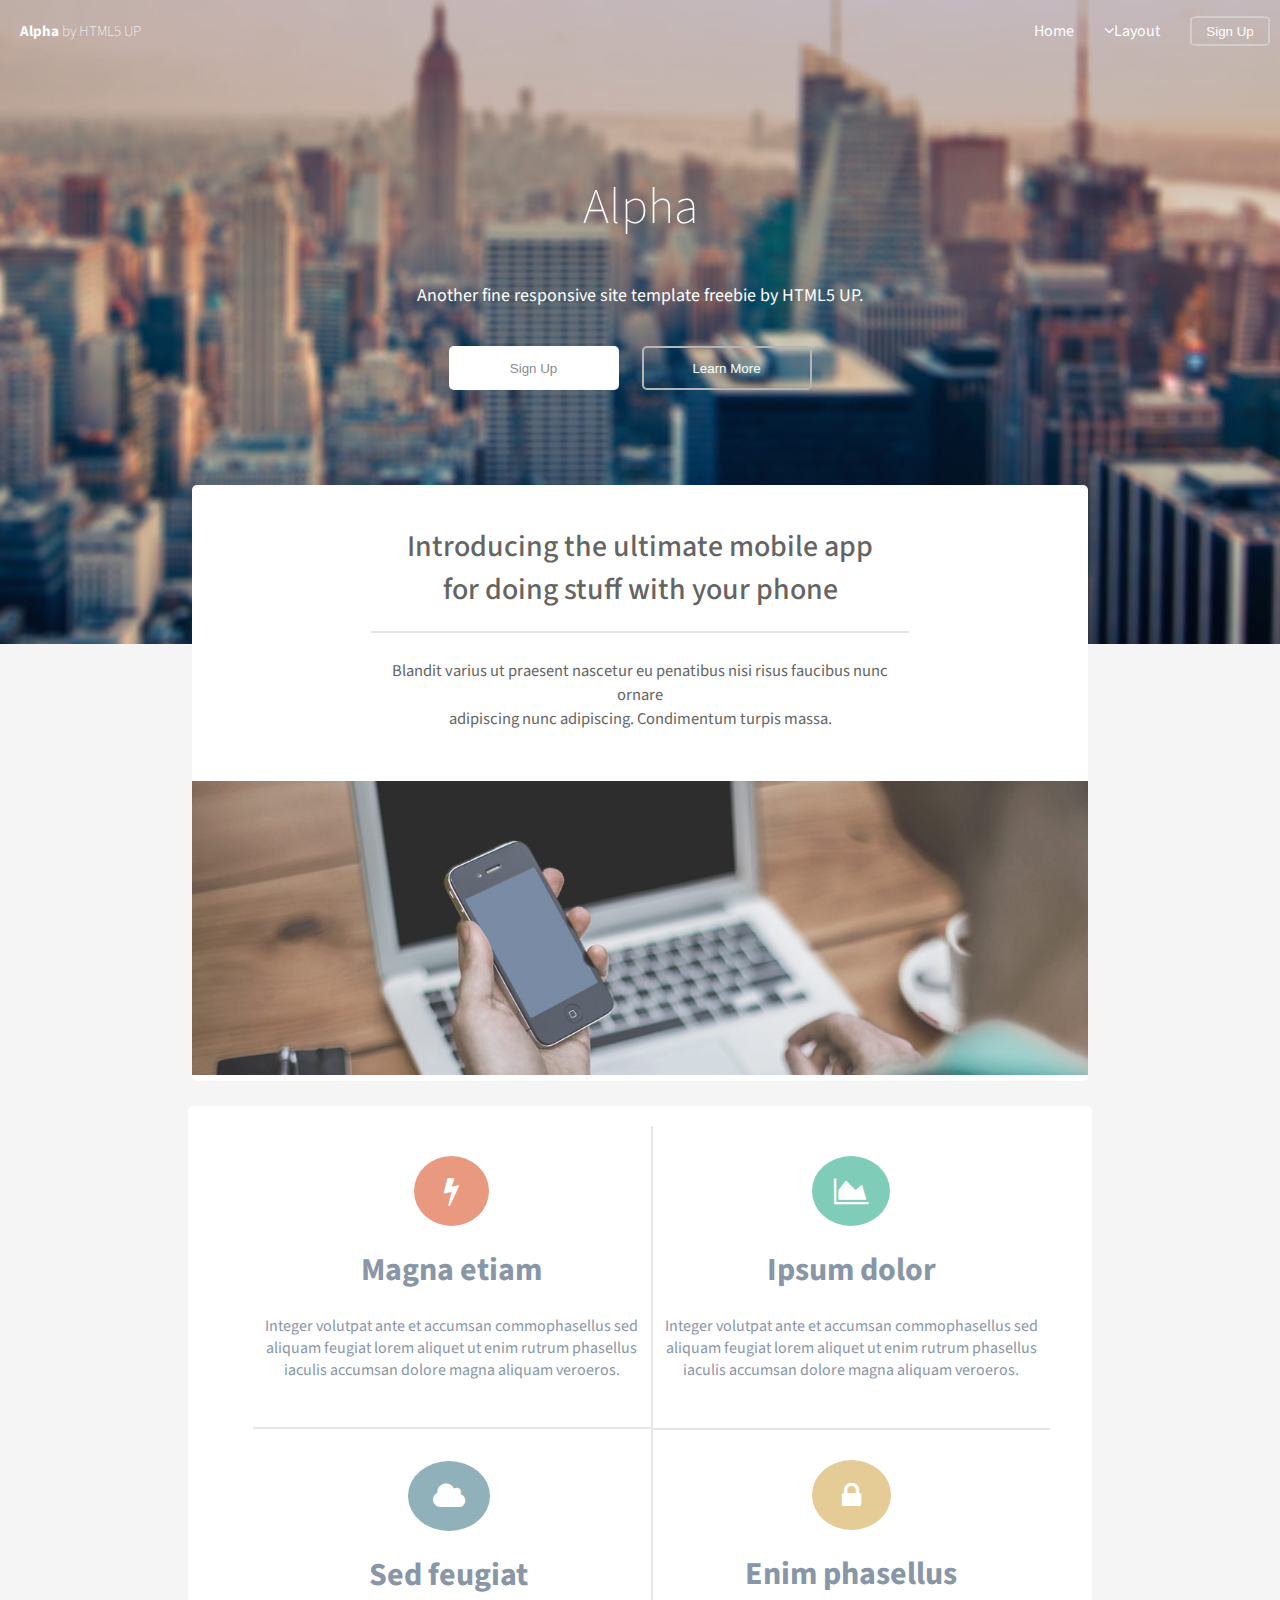
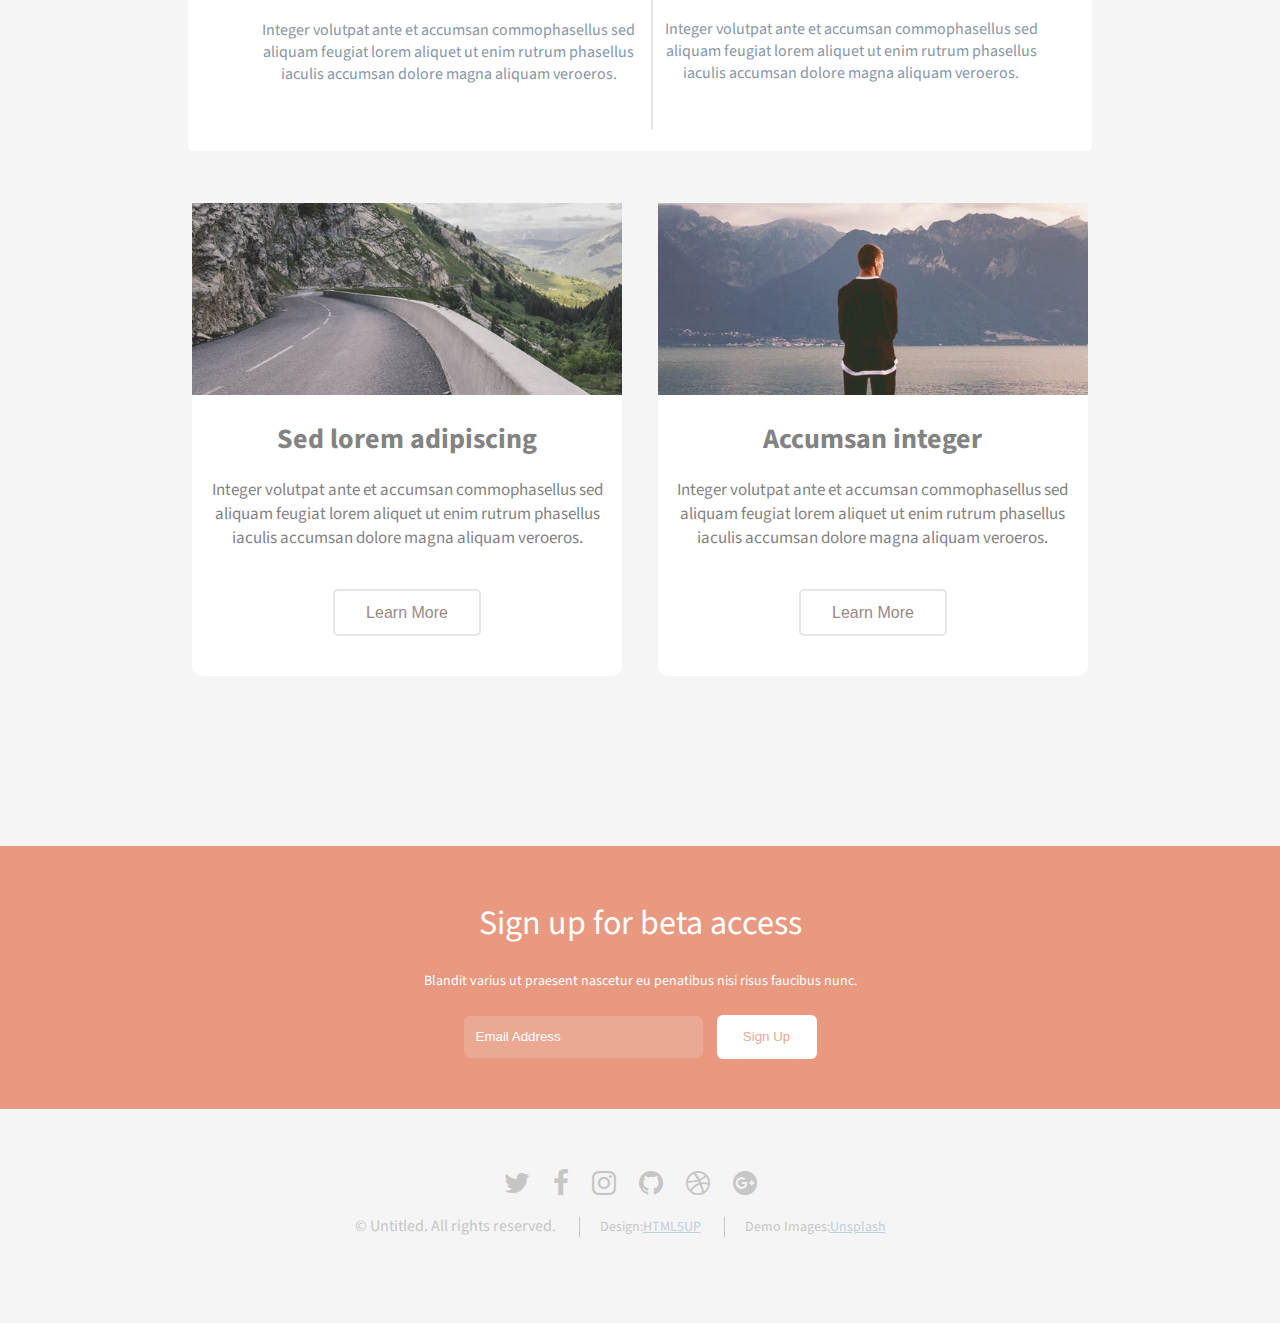
<file: index.html>
<!DOCTYPE html>
<html lang="en">
<head>
    <meta charset="UTF-8">
    <meta http-equiv="X-UA-Compatible" content="IE=edge">
    <meta name="viewport" content="width=device-width, initial-scale=1.0">
    <title>Alpha | HTML5 Up</title>
    <link rel="stylesheet" href="./index.css">
   <link rel="shortcut icon" href="./Images/logo-icon.png" type="image/x-icon">
   <link rel="stylesheet" href="./font-awesome-4.7.0/css/font-awesome.css">
   <link href="https://fonts.googleapis.com/css2?family=Source+Sans+Pro:wght@200&display=swap" rel="stylesheet">

</head>
<body>
    <div id="menu">
        <i class="fa fa-bars" aria-hidden="true"></i>
        
    </div>
    <section id="HeaderSection">
        <div id="left">
            <h1>Alpha <span>by HTML5 UP</span> </h1>
        </div>
        <div id="right">
            <ul>
                <li>Home</li>
                <li><i class="fa fa-angle-down" aria-hidden="true"></i>Layout </li>
                <li><button>Sign Up</button></li>
            </ul>
        </div>
    </section>
    <section id="BodySection">
        <h1>Alpha</h1> <br>
        <p>Another fine responsive site template freebie by HTML5 UP.</p>
        
        <button id="signup-btn">Sign Up</button>
        <button id="learn-btn">Learn More</button>
    </section>
    <section id="ContentSection">
        <h1>Introducing the ultimate mobile app 
            <br>
            for doing stuff with your phone</h1>
            
        <p>Blandit varius ut praesent nascetur eu penatibus nisi risus faucibus nunc ornare <br>
            adipiscing nunc adipiscing. Condimentum turpis massa.</p>
        <img src="./Images/pic01.jpg" alt="pic01">
            
    </section>
    <section id="IconSection"> 
        <section></section>
        <div id="div1">
            <i class="fa fa-bolt" aria-hidden="true"></i>
            <h1>Magna etiam</h1>
            <p>Integer volutpat ante et accumsan commophasellus sed <br>
                 aliquam feugiat lorem aliquet ut enim rutrum phasellus <br>
                  iaculis accumsan dolore magna aliquam veroeros.</p>
        </div>
        <div id="div2">
            <i class="fa fa-area-chart" aria-hidden="true"></i>
            <h1>Ipsum dolor</h1>
            <p>Integer volutpat ante et accumsan commophasellus sed <br>
                aliquam feugiat lorem aliquet ut enim rutrum phasellus <br>
                 iaculis accumsan dolore magna aliquam veroeros.</p>
        </div>
        <div id="div3">
            <i class="fa fa-cloud" aria-hidden="true"></i>
            <h1>Sed feugiat</h1>
            <p>Integer volutpat ante et accumsan commophasellus sed <br>
                aliquam feugiat lorem aliquet ut enim rutrum phasellus <br>
                 iaculis accumsan dolore magna aliquam veroeros.</p>

        </div>
        <div  id="div4">
            <i class="fa fa-lock" aria-hidden="true"></i>
            <h1>Enim phasellus</h1>
            <p>Integer volutpat ante et accumsan commophasellus sed <br>
                aliquam feugiat lorem aliquet ut enim rutrum phasellus <br>
                 iaculis accumsan dolore magna aliquam veroeros.</p>
        </div>
            
        
    </section>
    <section id="ImageSection">
        <div id="div5"> 
            <img src="./Images/pic02.jpg" alt="pic02">
            <h1>Sed lorem adipiscing</h1>
            <p>Integer volutpat ante et accumsan commophasellus sed
                <br> aliquam feugiat lorem aliquet ut enim rutrum phasellus
                <br> iaculis accumsan dolore magna aliquam veroeros.</p>
            <button>Learn More</button>
        </div>
        <div id="div6">
            <img src="./Images/pic03.jpg" alt="pic03">
            <h1>Accumsan integer</h1>
            <p>Integer volutpat ante et accumsan commophasellus sed
                <br> aliquam feugiat lorem aliquet ut enim rutrum phasellus
                <br> iaculis accumsan dolore magna aliquam veroeros.</p>
            <button>Learn More</button>
        </div>
    </section>
    <section id="SignupSection">
        <h1>Sign up for beta access</h1>
        <p>Blandit varius ut praesent nascetur eu penatibus nisi risus faucibus nunc.</p>
        <form action="">
            <input type="email" placeholder="Email Address">
            <button>Sign Up</button>
        </form>
    </section>
    <section id="FooterSection">
        <footer>
            <div id="icons">
            <a href="./alpha.html" class="fa fa-twitter"></a>
            <a href="./alpha.html" class="fa fa-facebook"></a>
            <a href="./alpha.html" class="fa fa-instagram"></a>
            <a href="./alpha.html" class="fa fa-github"></a>
            <a href="./alpha.html"class="fa fa-dribbble"></a>
            <a href="./alpha.html" class="fa fa-google-plus-official"></a> <br>
            </div>

            <div id="copyright">
                <p>© Untitled. All rights reserved.</p>
               <span>Design:<a href="./alpha.html">HTML5UP</a></span>
               <span>Demo Images:<a href="">Unsplash</a></p></span>
            </div>
               


        </footer>
    </section>    
</body>
</html>
</file>
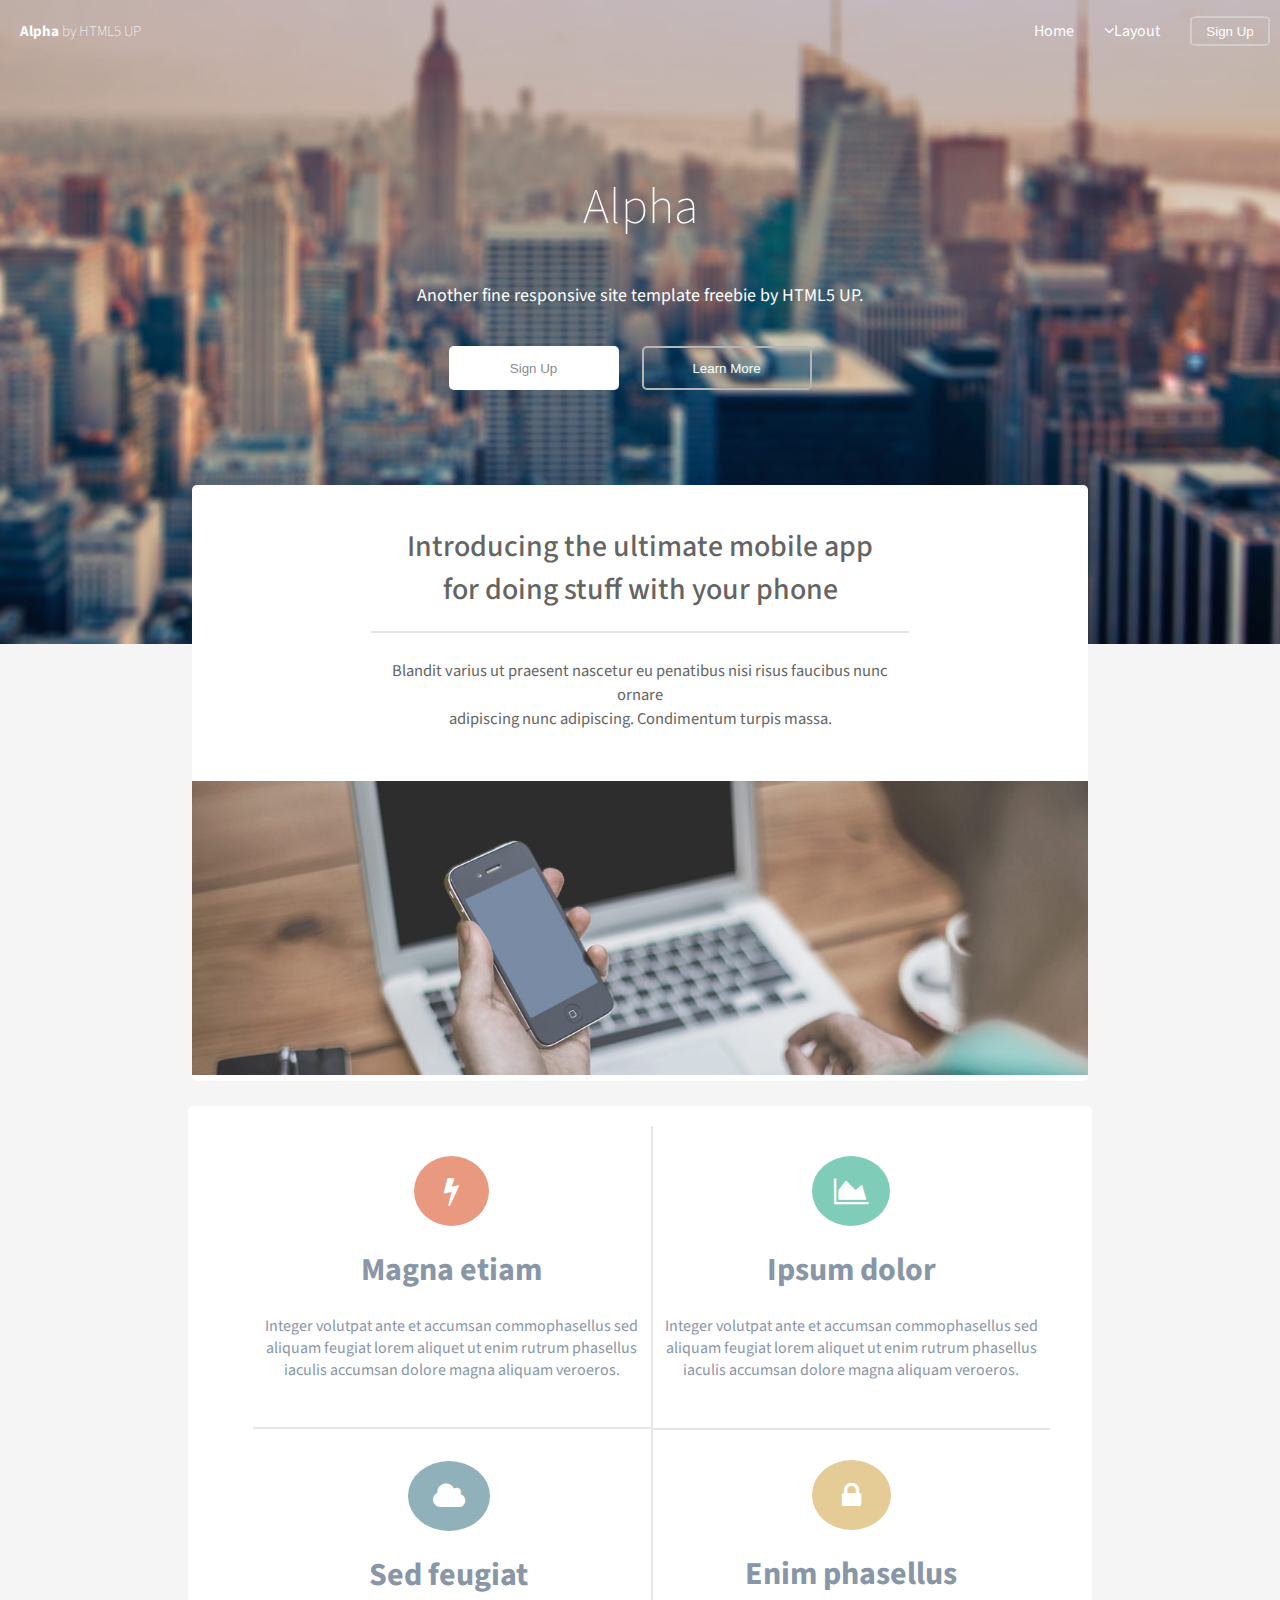
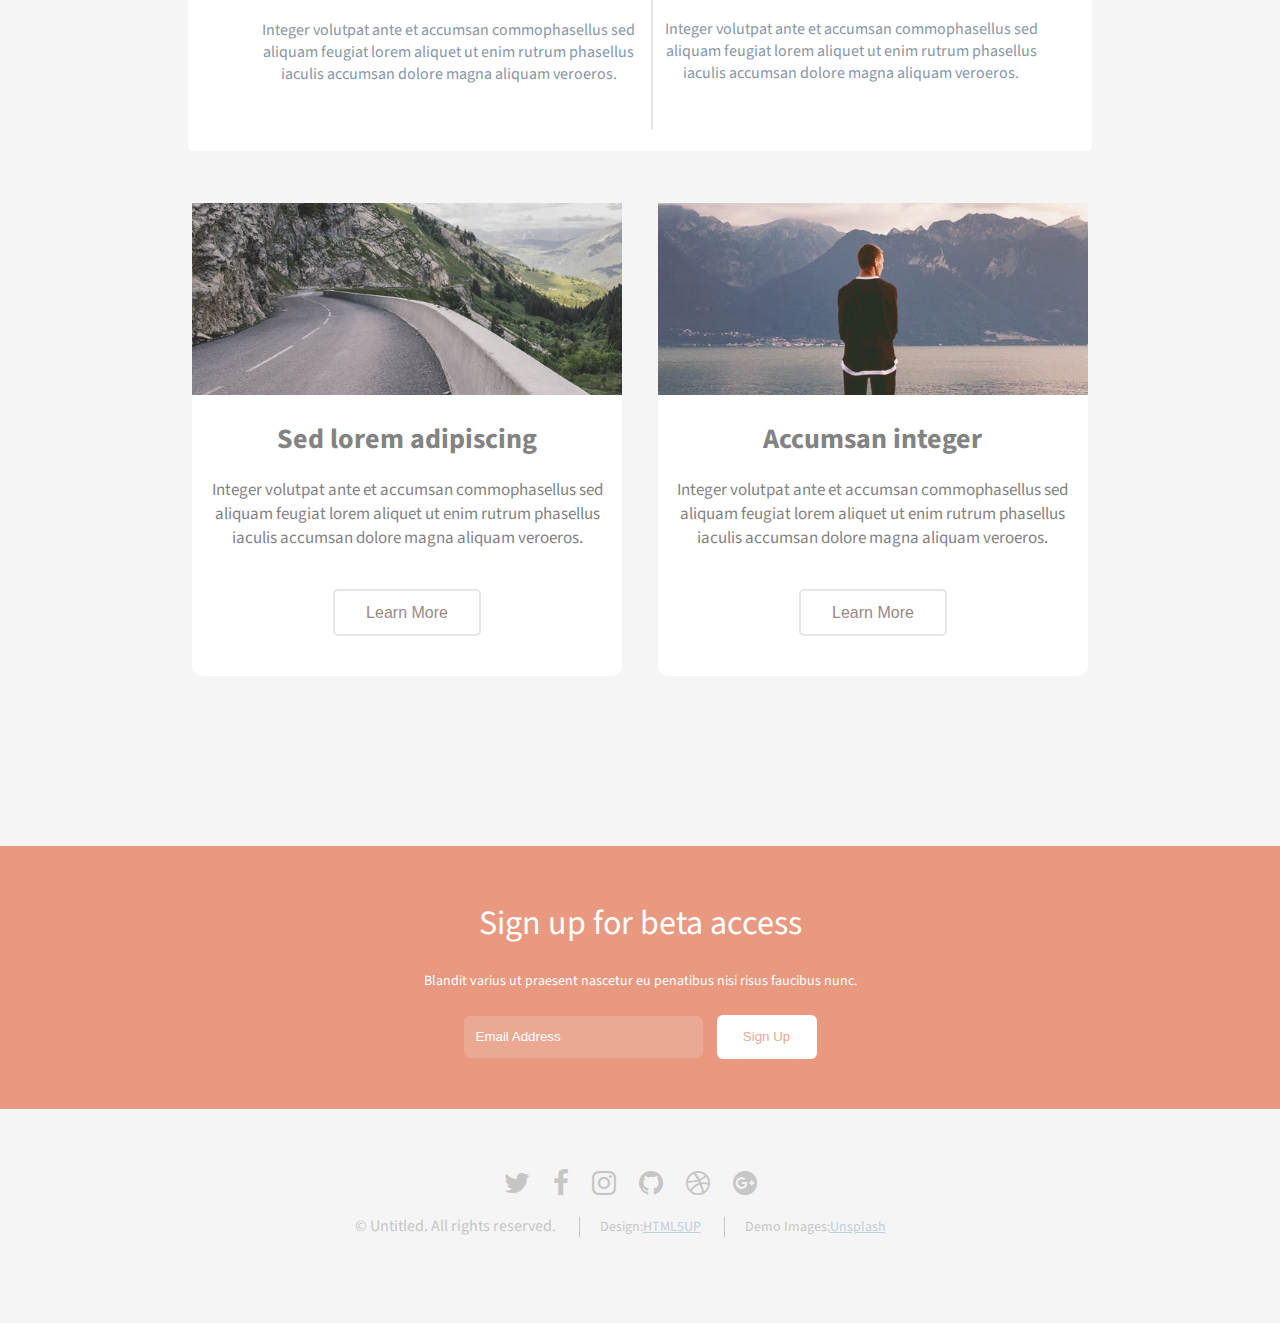
<file: alpha.html>
<!DOCTYPE html>
<html lang="en">
<head>
    <meta charset="UTF-8">
    <meta http-equiv="X-UA-Compatible" content="IE=edge">
    <meta name="viewport" content="width=device-width, initial-scale=1.0">
    <title>Alpha | HTML5 Up</title>
    <link rel="stylesheet" href="./alpha.css">
   <link rel="shortcut icon" href="./Images/logo-icon.png" type="image/x-icon">
   <link rel="stylesheet" href="./font-awesome-4.7.0/css/font-awesome.css">
   <link href="https://fonts.googleapis.com/css2?family=Source+Sans+Pro:wght@200&display=swap" rel="stylesheet">

</head>
<body>
    <div id="menu">
        <i class="fa fa-bars" aria-hidden="true"></i>
        
    </div>
    <section id="HeaderSection">
        <div id="left">
            <h1>Alpha <span>by HTML5 UP</span> </h1>
        </div>
        <div id="right">
            <ul>
                <li>Home</li>
                <li><i class="fa fa-angle-down" aria-hidden="true"></i>Layout </li>
                <li><button>Sign Up</button></li>
            </ul>
        </div>
    </section>
    <section id="BodySection">
        <h1>Alpha</h1> <br>
        <p>Another fine responsive site template freebie by HTML5 UP.</p>
        
        <button id="signup-btn">Sign Up</button>
        <button id="learn-btn">Learn More</button>
    </section>
    <section id="ContentSection">
        <h1>Introducing the ultimate mobile app 
            <br>
            for doing stuff with your phone</h1>
            
        <p>Blandit varius ut praesent nascetur eu penatibus nisi risus faucibus nunc ornare <br>
            adipiscing nunc adipiscing. Condimentum turpis massa.</p>
        <img src="./Images/pic01.jpg" alt="pic01">
            
    </section>
    <section id="IconSection"> 
        <section></section>
        <div id="div1">
            <i class="fa fa-bolt" aria-hidden="true"></i>
            <h1>Magna etiam</h1>
            <p>Integer volutpat ante et accumsan commophasellus sed <br>
                 aliquam feugiat lorem aliquet ut enim rutrum phasellus <br>
                  iaculis accumsan dolore magna aliquam veroeros.</p>
        </div>
        <div id="div2">
            <i class="fa fa-area-chart" aria-hidden="true"></i>
            <h1>Ipsum dolor</h1>
            <p>Integer volutpat ante et accumsan commophasellus sed <br>
                aliquam feugiat lorem aliquet ut enim rutrum phasellus <br>
                 iaculis accumsan dolore magna aliquam veroeros.</p>
        </div>
        <div id="div3">
            <i class="fa fa-cloud" aria-hidden="true"></i>
            <h1>Sed feugiat</h1>
            <p>Integer volutpat ante et accumsan commophasellus sed <br>
                aliquam feugiat lorem aliquet ut enim rutrum phasellus <br>
                 iaculis accumsan dolore magna aliquam veroeros.</p>

        </div>
        <div  id="div4">
            <i class="fa fa-lock" aria-hidden="true"></i>
            <h1>Enim phasellus</h1>
            <p>Integer volutpat ante et accumsan commophasellus sed <br>
                aliquam feugiat lorem aliquet ut enim rutrum phasellus <br>
                 iaculis accumsan dolore magna aliquam veroeros.</p>
        </div>
            
        
    </section>
    <section id="ImageSection">
        <div id="div5"> 
            <img src="./Images/pic02.jpg" alt="pic02">
            <h1>Sed lorem adipiscing</h1>
            <p>Integer volutpat ante et accumsan commophasellus sed
                <br> aliquam feugiat lorem aliquet ut enim rutrum phasellus
                <br> iaculis accumsan dolore magna aliquam veroeros.</p>
            <button>Learn More</button>
        </div>
        <div id="div6">
            <img src="./Images/pic03.jpg" alt="pic03">
            <h1>Accumsan integer</h1>
            <p>Integer volutpat ante et accumsan commophasellus sed
                <br> aliquam feugiat lorem aliquet ut enim rutrum phasellus
                <br> iaculis accumsan dolore magna aliquam veroeros.</p>
            <button>Learn More</button>
        </div>
    </section>
    <section id="SignupSection">
        <h1>Sign up for beta access</h1>
        <p>Blandit varius ut praesent nascetur eu penatibus nisi risus faucibus nunc.</p>
        <form action="">
            <input type="email" placeholder="Email Address">
            <button>Sign Up</button>
        </form>
    </section>
    <section id="FooterSection">
        <footer>
            <div id="icons">
            <a href="./alpha.html" class="fa fa-twitter"></a>
            <a href="./alpha.html" class="fa fa-facebook"></a>
            <a href="./alpha.html" class="fa fa-instagram"></a>
            <a href="./alpha.html" class="fa fa-github"></a>
            <a href="./alpha.html"class="fa fa-dribbble"></a>
            <a href="./alpha.html" class="fa fa-google-plus-official"></a> <br>
            </div>

            <div id="copyright">
                <p>© Untitled. All rights reserved.</p>
               <span>Design:<a href="./alpha.html">HTML5UP</a></span>
               <span>Demo Images:<a href="">Unsplash</a></p></span>
            </div>
               


        </footer>
    </section>    
</body>
</html>
</file>
<file: index.css>
body {
    margin: 0px;
    padding: 0px;
    background-image: url(./Images/bg-banner.jpg);
    background-repeat: no-repeat;
    background-size: 100%;
    font-family: 'Source Sans Pro', sans-serif;
    background-color: #f5f5f5;

}

body img.background{
    -webkit-filter: blur(10px);
    filter: blur(10px);
}

#HeaderSection{
    display: flex;
    align-items: center;
    justify-content: space-between;
    color: white;
    padding-right: 10px;
    padding-left: 20px;    
  

}

#HeaderSection #left h1 span{
    font-weight: 100;
}

#HeaderSection #left h1{
    font-size: 15px;
}

#HeaderSection #right ul{
    display: flex;
    align-items: center;
    gap: 30px;
    list-style-type: none;  
}

#HeaderSection #right ul li button{
    border: 2px solid #d3cdcc;
    border-radius: 2px;
    width: 80px;
    height:30px;
    background-color: transparent;
    border-radius: 10%;
    color: white;
}

#BodySection{
    text-align: center;
    color: white;
    margin-top: 110px;
}

#BodySection h1{
    font-size: 50px;
    font-weight: 50 ;
    margin-bottom: 0px;
}

#BodySection p{
    font-size: 18px;
}


#BodySection button{
    width: 170px;
    height: 44px;
    background-color: transparent;
    color: white;
    border: 2px solid #b4b5b8;
    border-radius: 5px;
    margin-right: 20px;
    margin-top: 20px;
}

#BodySection #signup-btn{
    background-color: white;
    color: #8c8c8c;
    border: none
}

#ContentSection{
    text-align:center;
        background-color: white;
        width: 70%;
        margin: auto;
        margin-top: 95px;
        border-radius: 5px;
        padding-top: 20px;
        color: #949494;
}

#ContentSection h1{
    font-size: 30px;
    font-weight:500;
    color: #646464;
}

#ContentSection img{
    width: 100%;
    background-size: 50%;
}

#ContentSection p{
    font-size: 16.5px;
    border-top: 2px solid #e5e5e5;
    width: 60%;
    margin: auto;
    padding-top: 26px;
    padding-bottom: 50px;
    color: #646464;
}

#menu{
    display: none;
}

#IconSection{
    text-align: center;
    margin: auto;
    width: 69%;
    background-color: #ffffff;
    margin-top: 25px;
    margin-bottom: 25px;
    color: #8896a7;
    padding-top: 20px;
    padding-left: 20px;
    padding-bottom: 20px;
    border-radius: 5px;
}

#IconSection div{
    display: inline-block;
    text-align: center;
    width: 45%;
}

.fa.fa-bolt{
    font-size: 30px;
    border-radius: 100%;
    background-color: #e89980;
    padding: 20px 30px; 
           /* 20px for top and bottom 30px for left and right */
    color: white;
}

.fa.fa-area-chart{
    font-size: 30px;
    border-radius: 100%;
    background-color: #7fcdb8;
    padding: 20px 22px; 
    color: white;
}

.fa.fa-cloud{
    font-size: 30px;
    border-radius: 100%;
    background-color: #90b0ba;
    padding: 20px 25px; 
    color: white;
}

.fa.fa-lock{
    font-size: 30px;
    border-radius: 100%;
    background-color: #e5cb95;
    padding: 20px 30px;
    color: white;

}

#div1{
    border-right: 2px solid #e5e5e5;
    border-bottom: 2px solid #e5e5e5;
    position: relative;
    left: 3px;
    padding-top: 30px;
    padding-bottom: 30px;
}
#div4{
    border-top: 2px solid #e5e5e5;
    border-left: 2px solid #e5e5e5;
    position: relative;
    bottom: 1px;
    padding-top: 30px;
    padding-bottom: 30px;
}
#ImageSection{
    width: 70%;
    margin: auto;
    padding-top: 27px;
    display: flex;
    justify-content: space-between;
    color:#838383;
}
#ImageSection div{
    text-align: center;
    width: 48%;
    border-radius: 10px;
    background-color: white;
    padding-bottom: 40px;
    margin-bottom: 120px;
    
}
#ImageSection div img{
    width: 100%;
}
#ImageSection div h1{
    font-size: 28px;
}
#ImageSection div p{
    font-size: 17px;
    padding-bottom: 22px;
}
#ImageSection div button{
    background-color: transparent;
    border: 2.5px solid #e5e5e5;
    color: #9b8984;
    border-radius: 5px;
    width: 148px;
    height: 47px;
    font-size: 16px;
}

#SignupSection {
    text-align: center;
    margin: auto;
    width: 100%;
    background-color: #e89980;
    color: white;
    padding-top: 30px;
    padding-bottom: 50px;
    margin-top: 50px;
    margin-bottom: 60px;
}

#SignupSection h1{
    padding-top: 0px;
    font-size: 34px;
    font-weight: 400;
}

#SignupSection p{
    padding-bottom: 10px;
    font-size: 14px;
}


#SignupSection input{
    width: 235px;
    height: 40px;
    background-color: #eba893;
    color: white;
    border: none;
    border-radius: 6px;
    margin-right: 11px;
}

#SignupSection ::placeholder{
    color: white;
    padding-left: 10px;
}

#SignupSection button{
    width: 100px;
    height: 44px;
    border: none;
    color: #eba893;
    border-radius: 6px;
    background-color: white;
}

#FooterSection{
    text-align: center;
    margin:auto;
    justify-content: space-between;
    padding-bottom: 70px;
    font-size: 100;
    }

#FooterSection footer {
    align-items: center;
    color: #c6c6c6;
    justify-content: space-between;
   
}

#FooterSection #icons a {
    color: #c6c6c6;
    text-decoration: none;
    padding-right: 20px;
    font-size: 28px;
}

#FooterSection #copyright span {
    color: #c6c6c6;
    font-size: 14px;
    border-left: 1px solid  #c6c6c6;
    padding-right: 20px;
    padding-left: 20px;
}

#FooterSection #copyright p{
    display: inline-block;
    border-right: 20px;
    padding-right: 20px;
}

#FooterSection #copyright a{
    color: #c2cdda;
}




/* ---------Mobile version------ */
@media (max-width:600px){
    #menu{
        display: inline-block;
        color: white;
        background-color: gray;
        padding: 5px;
        border-radius: 5px;
    }
    #HeaderSection{
        display: none;
    }
    body{
        background-size: 250%;
        background-position-x: center;
    }
    #BodySection {
        margin-top: 0px;
        width: 80%;
        margin: auto; 
    }
    #BodySection h1{
        font-size: 27px;
    }
    #BodySection p{
        font-size: 19px;
    }
    #BodySection button{
        width: 100%;
    }
    #ContentSection{
        width: 100%;
        margin-top: 175px;
    }
    #ContentSection h1{
        font-size: 25px;
    }
    #ContentSection p{
        width: 90%;
        font-size: 18px;
        font-style: normal;
    }
    #IconSection{
        text-align: center;
        margin: auto;
        width: 100%;
        background-color: #ffffff;
        margin-top: 25px;
        margin-bottom: 25px;
        color: #8896a7;
        padding-top: 20px;
        padding-left: 4px;
        padding-bottom: 20px;
        margin-bottom: 5px;
    
    }
    #IconSection div{
        display: inline-block;
        text-align: center;
        width: 100%;
        text-decoration: none;
        border-radius: none;
    }
    #div1{
        border-bottom: 1px solid #e5e5e5;
        padding-top: 30px;
        padding-bottom: 30px;
    }
    
    #div2{
        border-bottom: 1px solid #e5e5e5;
        padding-top: 30px;
        padding-bottom: 30px;
    }
    
    #div3{
        border-bottom: 1px solid #e5e5e5;
        padding-top: 30px;
        padding-bottom: 30px;
    }
    #div4{
        border-top: none;
        border-left: none;
        padding-top: 30px;
        padding-bottom: 30px;
    }

    
    #ImageSection{
        width: 100%;
        margin: auto;
        padding-top: 27px;
        display: block;
        justify-content: space-between;
        color:#838383;
    }

    #ImageSection #div5{
        width: 100%;
        margin: auto;
        
    }

    #ImageSection #div6{
        width: 100%;
        margin: auto;
        margin-top: 15px;
    }

    #ImageSection div h1{
        font-size: 20px;
        font-weight: 600;
    }

    #ImageSection div p{
        font-size: 16px;
    }
    
    #ImageSection div button{
        background-color: transparent;
        border: 2.5px solid #e5e5e5;
        color: #9b8984;
        border-radius: 5px;
        width: 85%;
        height: 47px;
        font-size: 15px;
    }

    #ImageSection div img{
        padding-bottom: 20px;
    }
    
    #SignupSection {
        text-align: center;
        margin: auto;
        width: 100%;
        background-color: #e89980;
        color: white;
        padding-top: 30px;
        padding-bottom: 50px;
        margin-bottom: 60px;
    }
    
    #SignupSection h1{
        padding-top: 0px;
        font-size: 30px;
        font-weight: 400;
    }
    
    #SignupSection p{
        padding-bottom: 10px;
        font-size: 15px;
    }
    
    
    #SignupSection input{
        width: 85%;
        height: 40px;
        background-color: #eba893;
        color: white;
        border: none;
        border-radius: 6px;
        margin-right: 11px;
        margin-bottom: 20px;
    }
    
    #SignupSection ::placeholder{
        color: white;
        padding-left: 10px;
    }
    
    #SignupSection button{
        width: 85%;
        height: 44px;
        border: none;
        color: #eba893;
        border-radius: 6px;
        background-color: white;
    }

    #FooterSection{
        text-align: center;
        margin:auto;
        justify-content: space-between;
        padding-bottom: 70px;
        font-size: 100;
        }
    
    #FooterSection footer #copyright p {
        display:block; 
        color: #b6b3b2;  
    }

    #FooterSection footer #copyright span{
        border-left: none;
        border: none;
    }
    
    
    
    
}
</file>
<file: alpha.css>
body {
    margin: 0px;
    padding: 0px;
    background-image: url(./Images/bg-banner.jpg);
    background-repeat: no-repeat;
    background-size: 100%;
    font-family: 'Source Sans Pro', sans-serif;
    background-color: #f5f5f5;

}

body img.background{
    -webkit-filter: blur(10px);
    filter: blur(10px);
}

#HeaderSection{
    display: flex;
    align-items: center;
    justify-content: space-between;
    color: white;
    padding-right: 10px;
    padding-left: 20px;    
  

}

#HeaderSection #left h1 span{
    font-weight: 100;
}

#HeaderSection #left h1{
    font-size: 15px;
}

#HeaderSection #right ul{
    display: flex;
    align-items: center;
    gap: 30px;
    list-style-type: none;  
}

#HeaderSection #right ul li button{
    border: 2px solid #d3cdcc;
    border-radius: 2px;
    width: 80px;
    height:30px;
    background-color: transparent;
    border-radius: 10%;
    color: white;
}

#BodySection{
    text-align: center;
    color: white;
    margin-top: 110px;
}

#BodySection h1{
    font-size: 50px;
    font-weight: 50 ;
    margin-bottom: 0px;
}

#BodySection p{
    font-size: 18px;
}


#BodySection button{
    width: 170px;
    height: 44px;
    background-color: transparent;
    color: white;
    border: 2px solid #b4b5b8;
    border-radius: 5px;
    margin-right: 20px;
    margin-top: 20px;
}

#BodySection #signup-btn{
    background-color: white;
    color: #8c8c8c;
    border: none
}

#ContentSection{
    text-align:center;
        background-color: white;
        width: 70%;
        margin: auto;
        margin-top: 95px;
        border-radius: 5px;
        padding-top: 20px;
        color: #949494;
}

#ContentSection h1{
    font-size: 30px;
    font-weight:500;
    color: #646464;
}

#ContentSection img{
    width: 100%;
    background-size: 50%;
}

#ContentSection p{
    font-size: 16.5px;
    border-top: 2px solid #e5e5e5;
    width: 60%;
    margin: auto;
    padding-top: 26px;
    padding-bottom: 50px;
    color: #646464;
}

#menu{
    display: none;
}

#IconSection{
    text-align: center;
    margin: auto;
    width: 69%;
    background-color: #ffffff;
    margin-top: 25px;
    margin-bottom: 25px;
    color: #8896a7;
    padding-top: 20px;
    padding-left: 20px;
    padding-bottom: 20px;
    border-radius: 5px;
}

#IconSection div{
    display: inline-block;
    text-align: center;
    width: 45%;
}

.fa.fa-bolt{
    font-size: 30px;
    border-radius: 100%;
    background-color: #e89980;
    padding: 20px 30px; 
           /* 20px for top and bottom 30px for left and right */
    color: white;
}

.fa.fa-area-chart{
    font-size: 30px;
    border-radius: 100%;
    background-color: #7fcdb8;
    padding: 20px 22px; 
    color: white;
}

.fa.fa-cloud{
    font-size: 30px;
    border-radius: 100%;
    background-color: #90b0ba;
    padding: 20px 25px; 
    color: white;
}

.fa.fa-lock{
    font-size: 30px;
    border-radius: 100%;
    background-color: #e5cb95;
    padding: 20px 30px;
    color: white;

}

#div1{
    border-right: 2px solid #e5e5e5;
    border-bottom: 2px solid #e5e5e5;
    position: relative;
    left: 3px;
    padding-top: 30px;
    padding-bottom: 30px;
}
#div4{
    border-top: 2px solid #e5e5e5;
    border-left: 2px solid #e5e5e5;
    position: relative;
    bottom: 1px;
    padding-top: 30px;
    padding-bottom: 30px;
}
#ImageSection{
    width: 70%;
    margin: auto;
    padding-top: 27px;
    display: flex;
    justify-content: space-between;
    color:#838383;
}
#ImageSection div{
    text-align: center;
    width: 48%;
    border-radius: 10px;
    background-color: white;
    padding-bottom: 40px;
    margin-bottom: 120px;
    
}
#ImageSection div img{
    width: 100%;
}
#ImageSection div h1{
    font-size: 28px;
}
#ImageSection div p{
    font-size: 17px;
    padding-bottom: 22px;
}
#ImageSection div button{
    background-color: transparent;
    border: 2.5px solid #e5e5e5;
    color: #9b8984;
    border-radius: 5px;
    width: 148px;
    height: 47px;
    font-size: 16px;
}

#SignupSection {
    text-align: center;
    margin: auto;
    width: 100%;
    background-color: #e89980;
    color: white;
    padding-top: 30px;
    padding-bottom: 50px;
    margin-top: 50px;
    margin-bottom: 60px;
}

#SignupSection h1{
    padding-top: 0px;
    font-size: 34px;
    font-weight: 400;
}

#SignupSection p{
    padding-bottom: 10px;
    font-size: 14px;
}


#SignupSection input{
    width: 235px;
    height: 40px;
    background-color: #eba893;
    color: white;
    border: none;
    border-radius: 6px;
    margin-right: 11px;
}

#SignupSection ::placeholder{
    color: white;
    padding-left: 10px;
}

#SignupSection button{
    width: 100px;
    height: 44px;
    border: none;
    color: #eba893;
    border-radius: 6px;
    background-color: white;
}

#FooterSection{
    text-align: center;
    margin:auto;
    justify-content: space-between;
    padding-bottom: 70px;
    font-size: 100;
    }

#FooterSection footer {
    align-items: center;
    color: #c6c6c6;
    justify-content: space-between;
   
}

#FooterSection #icons a {
    color: #c6c6c6;
    text-decoration: none;
    padding-right: 20px;
    font-size: 28px;
}

#FooterSection #copyright span {
    color: #c6c6c6;
    font-size: 14px;
    border-left: 1px solid  #c6c6c6;
    padding-right: 20px;
    padding-left: 20px;
}

#FooterSection #copyright p{
    display: inline-block;
    border-right: 20px;
    padding-right: 20px;
}

#FooterSection #copyright a{
    color: #c2cdda;
}




/* ---------Mobile version------ */
@media (max-width:600px){
    #menu{
        display: inline-block;
        color: white;
        background-color: gray;
        padding: 5px;
        border-radius: 5px;
    }
    #HeaderSection{
        display: none;
    }
    body{
        background-size: 250%;
        background-position-x: center;
    }
    #BodySection {
        margin-top: 0px;
        width: 80%;
        margin: auto; 
    }
    #BodySection h1{
        font-size: 27px;
    }
    #BodySection p{
        font-size: 19px;
    }
    #BodySection button{
        width: 100%;
    }
    #ContentSection{
        width: 100%;
        margin-top: 175px;
    }
    #ContentSection h1{
        font-size: 25px;
    }
    #ContentSection p{
        width: 90%;
        font-size: 18px;
        font-style: normal;
    }
    #IconSection{
        text-align: center;
        margin: auto;
        width: 100%;
        background-color: #ffffff;
        margin-top: 25px;
        margin-bottom: 25px;
        color: #8896a7;
        padding-top: 20px;
        padding-left: 4px;
        padding-bottom: 20px;
        margin-bottom: 5px;
    
    }
    #IconSection div{
        display: inline-block;
        text-align: center;
        width: 100%;
        text-decoration: none;
        border-radius: none;
    }
    #div1{
        border-bottom: 1px solid #e5e5e5;
        padding-top: 30px;
        padding-bottom: 30px;
    }
    
    #div2{
        border-bottom: 1px solid #e5e5e5;
        padding-top: 30px;
        padding-bottom: 30px;
    }
    
    #div3{
        border-bottom: 1px solid #e5e5e5;
        padding-top: 30px;
        padding-bottom: 30px;
    }
    #div4{
        border-top: none;
        border-left: none;
        padding-top: 30px;
        padding-bottom: 30px;
    }

    
    #ImageSection{
        width: 100%;
        margin: auto;
        padding-top: 27px;
        display: block;
        justify-content: space-between;
        color:#838383;
    }

    #ImageSection #div5{
        width: 100%;
        margin: auto;
        
    }

    #ImageSection #div6{
        width: 100%;
        margin: auto;
        margin-top: 15px;
    }

    #ImageSection div h1{
        font-size: 20px;
        font-weight: 600;
    }

    #ImageSection div p{
        font-size: 16px;
    }
    
    #ImageSection div button{
        background-color: transparent;
        border: 2.5px solid #e5e5e5;
        color: #9b8984;
        border-radius: 5px;
        width: 85%;
        height: 47px;
        font-size: 15px;
    }

    #ImageSection div img{
        padding-bottom: 20px;
    }
    
    #SignupSection {
        text-align: center;
        margin: auto;
        width: 100%;
        background-color: #e89980;
        color: white;
        padding-top: 30px;
        padding-bottom: 50px;
        margin-bottom: 60px;
    }
    
    #SignupSection h1{
        padding-top: 0px;
        font-size: 30px;
        font-weight: 400;
    }
    
    #SignupSection p{
        padding-bottom: 10px;
        font-size: 15px;
    }
    
    
    #SignupSection input{
        width: 85%;
        height: 40px;
        background-color: #eba893;
        color: white;
        border: none;
        border-radius: 6px;
        margin-right: 11px;
        margin-bottom: 20px;
    }
    
    #SignupSection ::placeholder{
        color: white;
        padding-left: 10px;
    }
    
    #SignupSection button{
        width: 85%;
        height: 44px;
        border: none;
        color: #eba893;
        border-radius: 6px;
        background-color: white;
    }

    #FooterSection{
        text-align: center;
        margin:auto;
        justify-content: space-between;
        padding-bottom: 70px;
        font-size: 100;
        }
    
    #FooterSection footer #copyright p {
        display:block; 
        color: #b6b3b2;  
    }

    #FooterSection footer #copyright span{
        border-left: none;
        border: none;
    }
    
    
    
    
}
</file>
